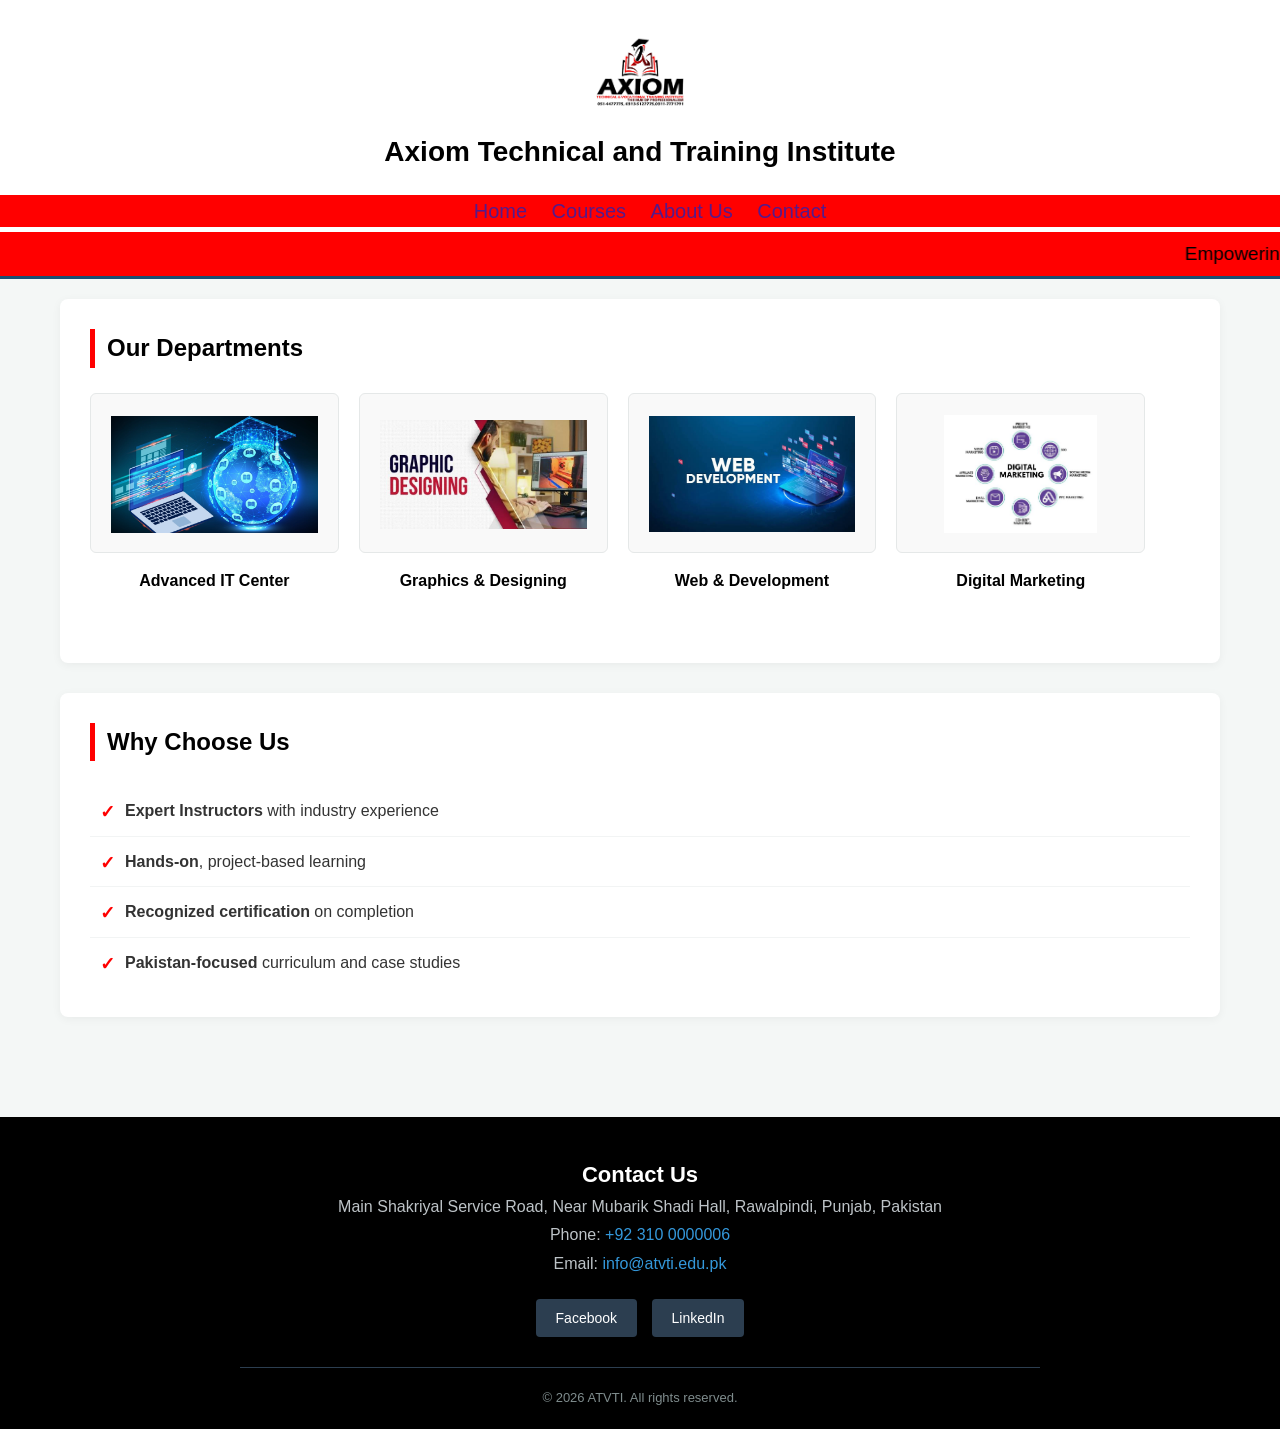
<file: day 3/index.html>
<!DOCTYPE html>
<html lang="en">

<head>
    <meta charset="UTF-8">
    <meta name="viewport" content="width=device-width, initial-scale=1.0">
    <title>Axiom Technical and Training Institute</title>
    <link rel="stylesheet" href="style.css">
</head>

<body>

    <header>
        <div class="header-container">
            <img class="logo" src="images.png" alt="Axiom Technical and Training Institute Logo" height="100">
            <h1 class="main-heading">Axiom Technical and Training Institute</h1>
        </div>
        <div class="navigation">
            <nav>
                <a href="">Home</a>
                <a href="">Courses</a>
                <a href="">About Us</a>
                <a href="">Contact</a>
            </nav>
        </div>
        <marquee behavior="scroll" direction="left">
            <p class="marquee-text">Empowering the students across Pakistan with practical, industry-ready skills.</p>
        </marquee>
    </header>

    <main>
        <section class="section1">
            <h2 class="section-title">Our Departments</h2>

            <article class="departments-wrapper">

                <div class="card">
                    <div class="img-container">
                        <img class="image" src="Advance-IT-Course.png" alt="Advanced IT Center">
                    </div>
                    <h3>Advanced IT Center</h3>
                </div>

                <div class="card">
                    <div class="img-container">
                        <img class="image" src="graphics-designing.jpg" alt="Graphics and Designing">
                    </div>
                    <h3>Graphics &amp; Designing</h3>
                </div>

                <div class="card">
                    <div class="img-container">
                        <img class="image" src="web-dev.jpg" alt="Web and Development">
                    </div>
                    <h3>Web &amp; Development</h3>
                </div>

                <div class="card">
                    <div class="img-container">
                        <img class="image" src="digital-marketing.jpg" alt="Digital Marketing">
                    </div>
                    <h3>Digital Marketing</h3>
                </div>

                <div class="clear"></div>
            </article>
        </section>

        <section class="section2">
            <h2 class="section-title">Why Choose Us</h2>
            <ul class="benefits-list">
                <li><strong>Expert Instructors</strong> with industry experience</li>
                <li><strong>Hands-on</strong>, project-based learning</li>
                <li><strong>Recognized certification</strong> on completion</li>
                <li><strong>Pakistan-focused</strong> curriculum and case studies</li>
            </ul>
        </section>
    </main>

    <footer>
        <div class="footer-container">
            <h2>Contact Us</h2>
            <address>
                Main Shakriyal Service Road, Near Mubarik Shadi Hall, Rawalpindi, Punjab, Pakistan<br>
                Phone: <a href="tel:03000000000">+92 310 0000006</a><br>
                Email: <a href="mailto:info@atvti.edu.pk">info@atvti.edu.pk</a>
            </address>
            <nav aria-label="Social Media" class="social-nav">
                <a href="https://www.facebook.com/atvti/" target="_blank">Facebook</a>
                <a href="https://www.instagram.com/axiom.institute/" target="_blank">LinkedIn</a>
            </nav>
            <p class="copyright">&copy; 2026 ATVTI. All rights reserved.</p>
        </div>
    </footer>

</body>

</html>
</file>
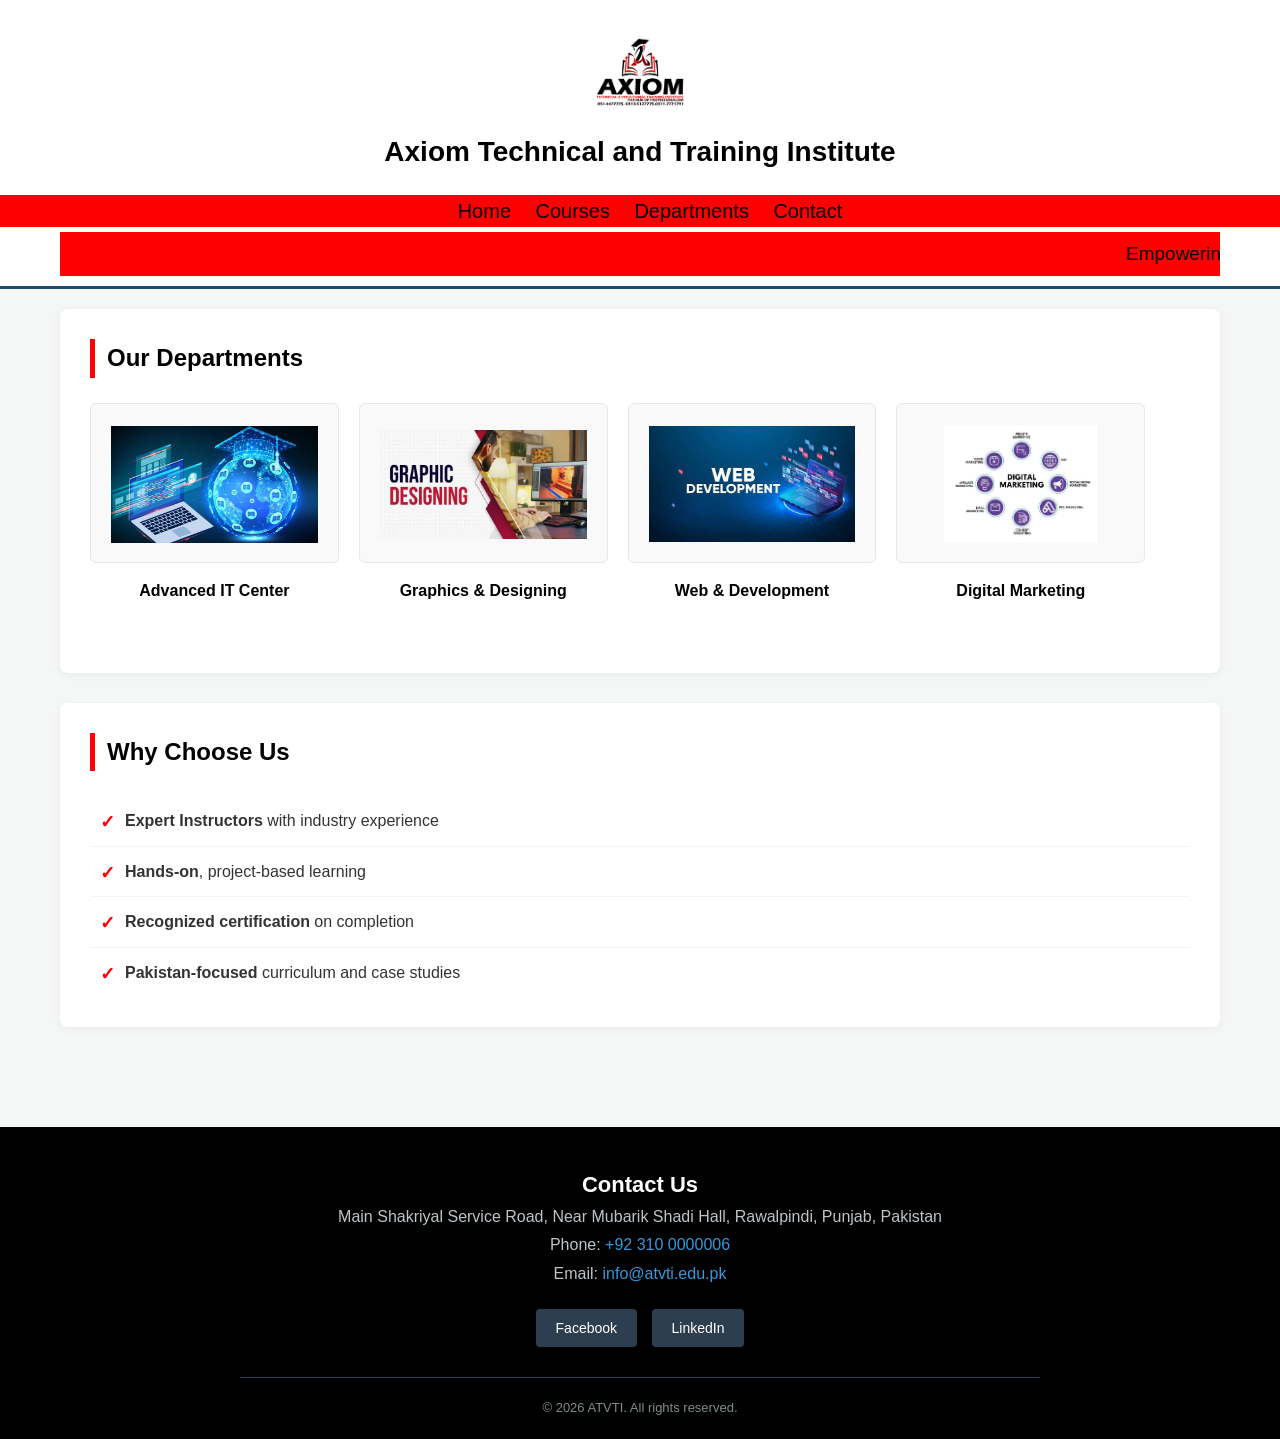
<file: day 4/index.html>
<!DOCTYPE html>
<html lang="en">

<head>
    <meta charset="UTF-8">
    <meta name="viewport" content="width=device-width, initial-scale=1.0">
    <title>Axiom Technical and Training Institute</title>
    <link rel="stylesheet" href="style.css">
</head>

<body>

<header>
        <div class="header-container">
            <img class="logo" src="images.png" alt="Axiom Technical and Training Institute Logo" height="100">
            <h1 class="main-heading">Axiom Technical and Training Institute</h1>
        </div>
        
        
        <div class="navigation main-nav" id="mainNav">
            <nav>
                <a href="./index.html">Home</a>
                <a href="../day 5/index.html">Courses</a>
                <a href="../day 5/task.html">Departments</a>
                <a href="#contact">Contact</a>
            </nav>
        </div>
        
        <div class="marquee-row">
            <marquee behavior="scroll" direction="left" >
                <p class="marquee-text">Empowering the students across Pakistan with practical, industry-ready skills.</p>
            </marquee>
            <button class="menu-toggle" id="menuToggle" aria-label="Toggle Navigation">&#9776;</button>
        </div>

    </header>

    <main>
        <section class="section1">
            <h2 class="section-title">Our Departments</h2>

            <article class="departments-wrapper">
                <div class="card">
                    <div class="img-container">
                        <img class="image" src="Advance-IT-Course.png" alt="Advanced IT Center">
                    </div>
                    <h3>Advanced IT Center</h3>
                </div>

                <div class="card">
                    <div class="img-container">
                        <img class="image" src="graphics-designing.jpg" alt="Graphics and Designing">
                    </div>
                    <h3>Graphics &amp; Designing</h3>
                </div>

                <div class="card">
                    <div class="img-container">
                        <img class="image" src="web-dev.jpg" alt="Web and Development">
                    </div>
                    <h3>Web &amp; Development</h3>
                </div>

                <div class="card">
                    <div class="img-container">
                        <img class="image" src="digital-marketing.jpg" alt="Digital Marketing">
                    </div>
                    <h3>Digital Marketing</h3>
                </div>

                <div class="clear"></div>
            </article>
        </section>

        <section class="section2">
            <h2 class="section-title">Why Choose Us</h2>
            <ul class="benefits-list">
                <li><strong>Expert Instructors</strong> with industry experience</li>
                <li><strong>Hands-on</strong>, project-based learning</li>
                <li><strong>Recognized certification</strong> on completion</li>
                <li><strong>Pakistan-focused</strong> curriculum and case studies</li>
            </ul>
        </section>
    </main>

    <footer>
        <div class="footer-container">
            <h2>Contact Us</h2>
            <address>
                Main Shakriyal Service Road, Near Mubarik Shadi Hall, Rawalpindi, Punjab, Pakistan<br>
                Phone: <a href="tel:03310000006">+92 310 0000006</a><br>
                Email: <a href="mailto:info@atvti.edu.pk">info@atvti.edu.pk</a>
            </address>
            <nav aria-label="Social Media" class="social-nav">
                <a href="https://www.facebook.com/atvti/" target="_blank">Facebook</a>
                <a href="https://www.instagram.com/axiom.institute/" target="_blank">LinkedIn</a>
            </nav>
            <p class="copyright">&copy; 2026 ATVTI. All rights reserved.</p>
        </div>
    </footer>

    <button id="backToTop" class="back-to-top" title="Go to top">&#8593;</button>

    <script>
        const menuToggle = document.getElementById('menuToggle');
        const mainNav = document.getElementById('mainNav');

        menuToggle.addEventListener('click', () => {
            mainNav.classList.toggle('active');
        });

        const backToTopButton = document.getElementById('backToTop');

        window.addEventListener('scroll', () => {
            if (window.scrollY > 100) {
                backToTopButton.classList.add('show');
            } else {
                backToTopButton.classList.remove('show');
            }
        });

        backToTopButton.addEventListener('click', () => {
            window.scrollTo({
                top: 0,
                behavior: 'smooth'
            });
        });
    </script>
</body>
</html>
</file>
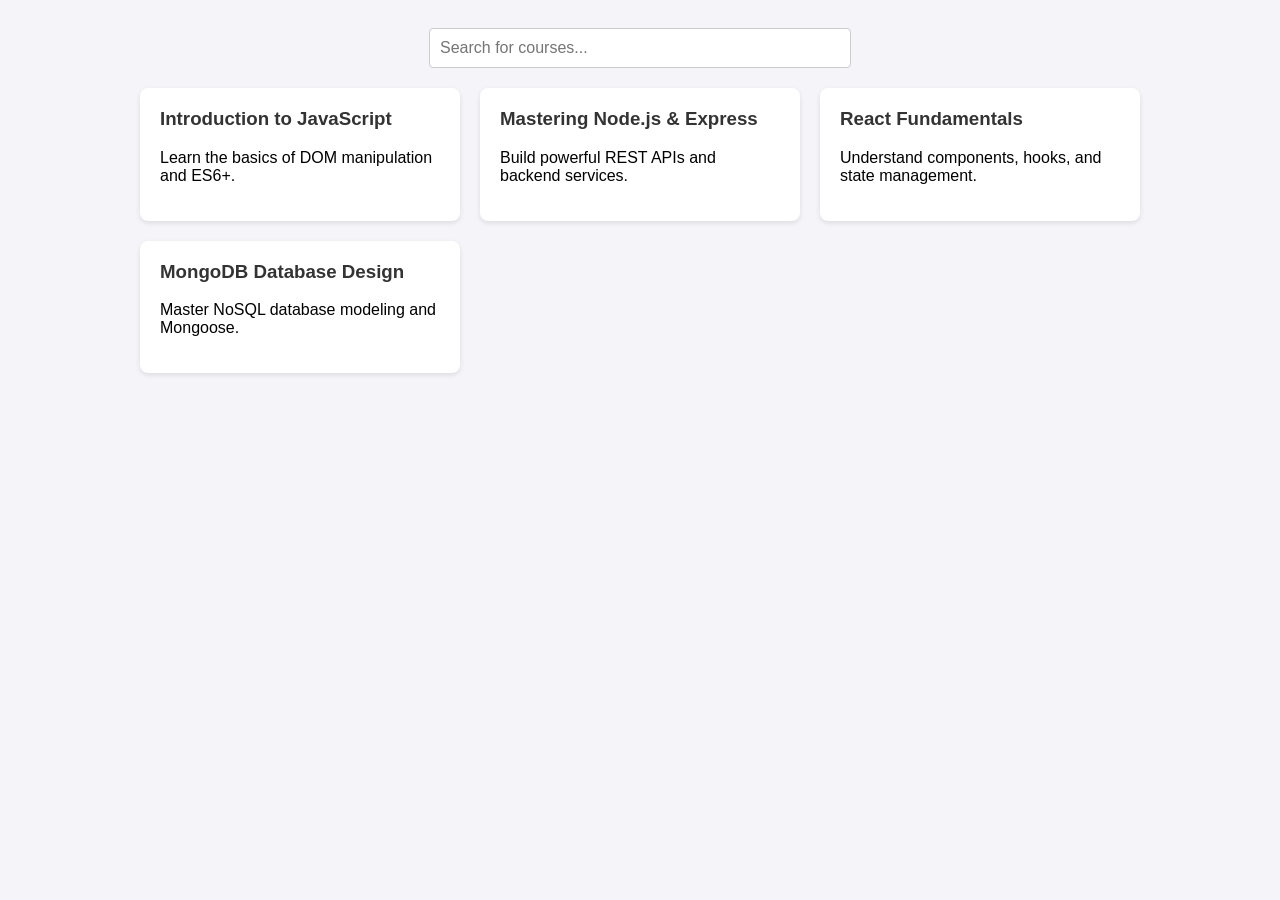
<file: day 5/index.html>
<!DOCTYPE html>
<html lang="en">
<head>
    <meta charset="UTF-8">
    <meta name="viewport" content="width=device-width, initial-scale=1.0">
    <title>Document</title>
    <style>
        body {
    font-family: Arial, sans-serif;
    padding: 20px;
    background-color: #f4f4f9;
}

.search-container {
    margin-bottom: 20px;
    text-align: center;
}

#course-search {
    width: 100%;
    max-width: 400px;
    padding: 10px;
    font-size: 16px;
    border: 1px solid #ccc;
    border-radius: 4px;
}

.courses-container {
    display: grid;
    grid-template-columns: repeat(auto-fill, minmax(250px, 1fr));
    gap: 20px;
    max-width: 1000px;
    margin: 0 auto;
}

.course-card {
    background: #fff;
    padding: 20px;
    border-radius: 8px;
    box-shadow: 0 2px 5px rgba(0,0,0,0.1);
    transition: transform 0.2s;
}

.course-card h3 {
    margin-top: 0;
    color: #333;
}
    </style>
</head>
<body>
    <!-- <p id="para">0</p>
    <button onclick="clic()">click</button> -->
<div class="search-container">
        <input type="text" id="course-search" placeholder="Search for courses...">
    </div>

    <div class="courses-container" id="courses-grid">
        <div class="course-card">
            <h3 class="course-title">Introduction to JavaScript</h3>
            <p>Learn the basics of DOM manipulation and ES6+.</p>
        </div>
        <div class="course-card">
            <h3 class="course-title">Mastering Node.js & Express</h3>
            <p>Build powerful REST APIs and backend services.</p>
        </div>
        <div class="course-card">
            <h3 class="course-title">React Fundamentals</h3>
            <p>Understand components, hooks, and state management.</p>
        </div>
        <div class="course-card">
            <h3 class="course-title">MongoDB Database Design</h3>
            <p>Master NoSQL database modeling and Mongoose.</p>
        </div>
    </div>

</body>
<script>
// 1. Select the search input and all the course cards using DOM selectors
const searchInput = document.getElementById('course-search');
const courseCards = document.querySelectorAll('.course-card');

// 2. Add an 'input' event listener to capture real-time typing
searchInput.addEventListener('input', (event) => {
    // Get the current value typed by the user and convert to lowercase for case-insensitive matching
    const query = event.target.value.toLowerCase();

    // 3. Loop through each course card using forEach
    courseCards.forEach((card) => {
        // Find the title element within the current card
        const titleElement = card.querySelector('.course-title');
        
        // Extract its text content and convert to lowercase
        const courseTitle = titleElement.textContent.toLowerCase();

        // 4. Check if the course title includes the searched query
        if (courseTitle.includes(query)) {
            // Keep the card visible if it matches
            card.style.display = 'block';
        } else {
            // Hide the card if it doesn't match
            card.style.display = 'none';
        }
    });
});

//     let number=10
//     function clic(){
//  let num=document.getElementById("para").innerHTML=number;
//     }
   
</script>
</html>
</file>
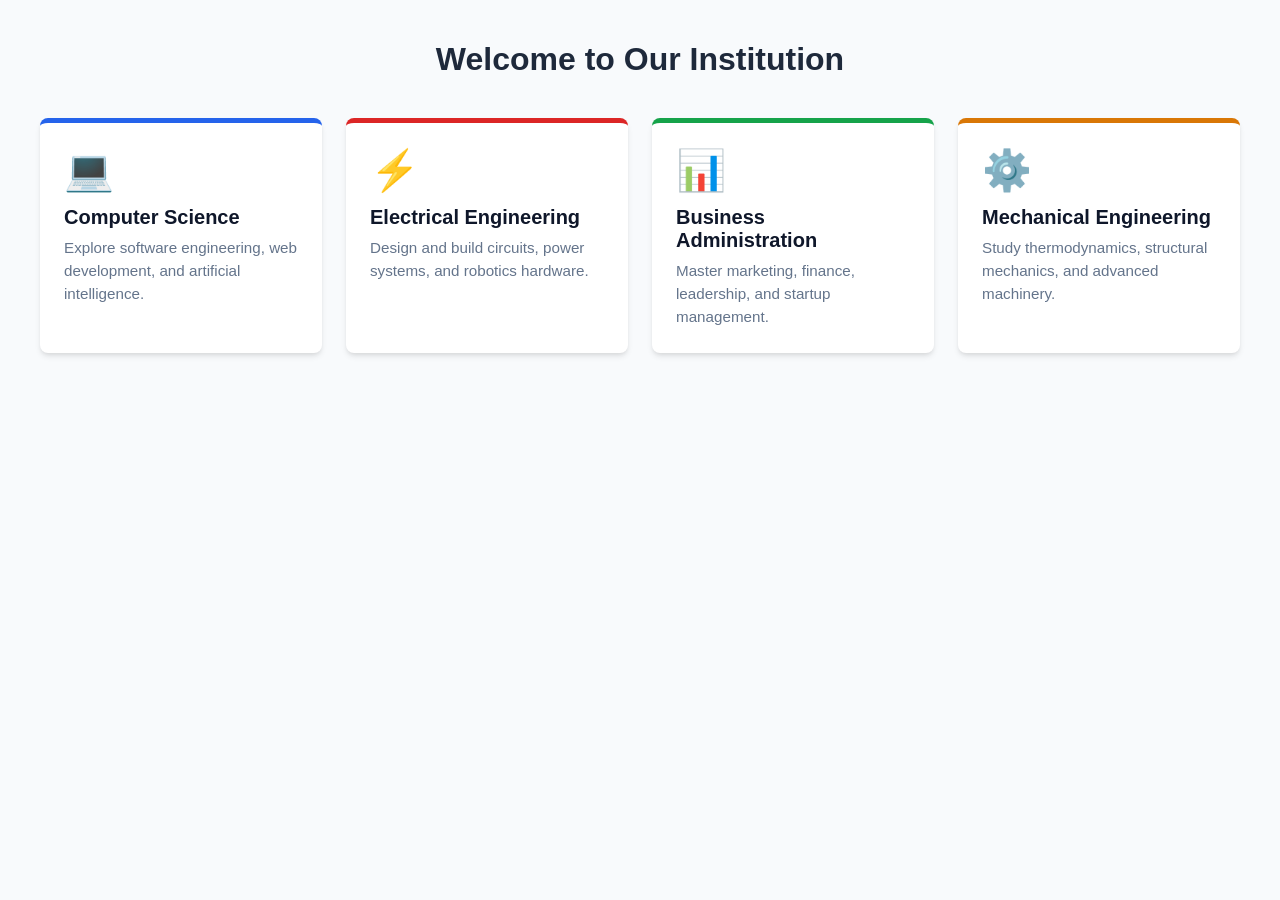
<file: day 5/task.html>
<!DOCTYPE html>
<html lang="en">
<head>
    <meta charset="UTF-8">
    <meta name="viewport" content="width=device-width, initial-scale=1.0">
    <title>Day 5</title>
    <style>body {
    font-family: 'Segoe UI', Tahoma, Geneva, Verdana, sans-serif;
    background-color: #f8fafc;
    margin: 0;
    padding: 20px;
}

header {
    text-align: center;
    margin-bottom: 40px;
}

header h1 {
    color: #1e293b;
}

.departments-grid {
    display: grid;
    grid-template-columns: repeat(auto-fit, minmax(250px, 1fr));
    gap: 24px;
    max-width: 1200px;
    margin: 0 auto;
}

.dept-card {
    background-color: #ffffff;
    padding: 24px;
    border-radius: 8px;
    box-shadow: 0 4px 6px -1px rgba(0, 0, 0, 0.1), 0 2px 4px -1px rgba(0, 0, 0, 0.06);
    transition: transform 0.2s ease;
}

.dept-card:hover {
    transform: translateY(-4px);
}

.dept-logo {
    font-size: 2.5rem;
    margin-bottom: 12px;
}

.dept-name {
    margin: 0 0 8px 0;
    color: #0f172a;
    font-size: 1.25rem;
}

.dept-desc {
    margin: 0;
    color: #64748b;
    font-size: 0.95rem;
    line-height: 1.5;
}</style>
</head>
<body>
    <header>
        <h1>Welcome to Our Institution</h1>
    </header>

    <div class="departments-grid" id="departments-container"></div>
</body>

<script>
const departments = [
    {
        name: "Computer Science",
        description: "Explore software engineering, web development, and artificial intelligence.",
        logo: "💻", 
        colour: "#2563eb" 
    },
    {
        name: "Electrical Engineering",
        description: "Design and build circuits, power systems, and robotics hardware.",
        logo: "⚡",
        colour: "#dc2626" 
    },
    {
        name: "Business Administration",
        description: "Master marketing, finance, leadership, and startup management.",
        logo: "📊",
        colour: "#16a34a" 
    },
    {
        name: "Mechanical Engineering",
        description: "Study thermodynamics, structural mechanics, and advanced machinery.",
        logo: "⚙️",
        colour: "#d97706" 
    }
];

const renderDepartments = (departmentsArray) => {
    const container = document.getElementById('departments-container');
    
    const cardTemplates = departmentsArray.map(dept => {
        return `
            <div class="dept-card" style="border-top: 5px solid ${dept.colour};">
                <div class="dept-logo">${dept.logo}</div>
                <h3 class="dept-name">${dept.name}</h3>
                <p class="dept-desc">${dept.description}</p>
            </div>
        `;
    });

    container.innerHTML = cardTemplates.join('');
};

renderDepartments(departments);</script>
</html>
</file>
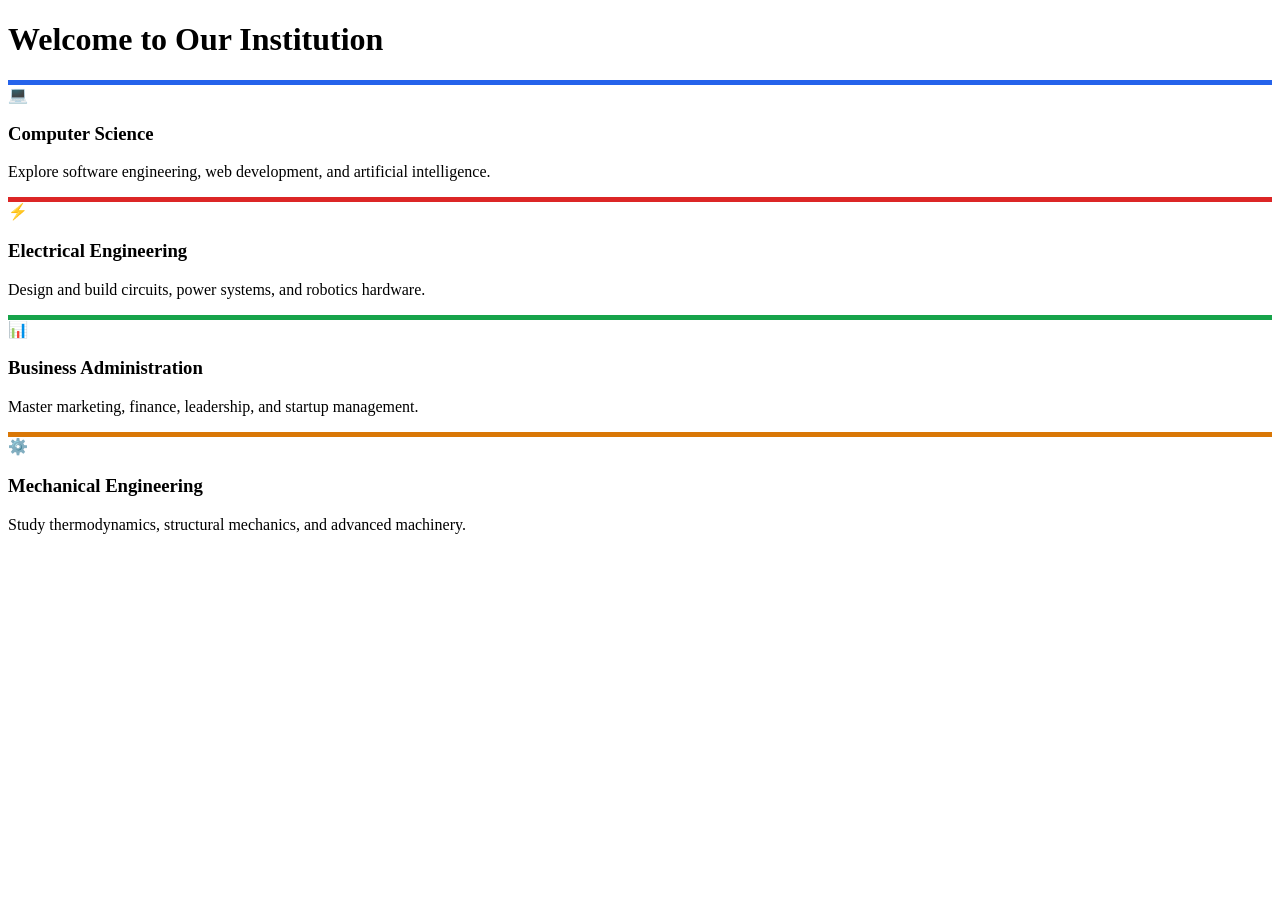
<file: day 5/task2.html>
<!DOCTYPE html>
<html lang="en">
<head>
    <meta charset="UTF-8">
    <meta name="viewport" content="width=device-width, initial-scale=1.0">
    <title>Fetch and Render Data</title>
<style>

#status-message {
    grid-column: 1 / -1;
    text-align: center;
    padding: 30px;
    font-size: 1.2rem;
    font-weight: 500;
    border-radius: 8px;
}

#status-message.loading {
    color: #2563eb;
    background-color: #eff6ff;
    border: 1px dashed #bfdbfe;
}

#status-message.error {
    color: #dc2626;
    background-color: #fef2f2;
    border: 1px solid #fca5a5;
}
</style></head>
<body>
    <header>
        <h1>Welcome to Our Institution</h1>
    </header>

    <div class="departments-grid" id="departments-container">
        <div id="status-message" class="loading">Loading departments, please wait...</div>
    </div>

    <script src="script.js"></script>

</body>
</html>
</file>
<file: day 3/style.css>
@media screen and (max-width: 768px) {
    .card {
        width: 100% !important;
        float: none !important;
        display: block !important;
        margin-bottom: 30px !important;
        padding: 0 15px !important;
    }

    .img-container {
        height: auto !important;
        line-height: normal !important;
        padding: 20px !important;
        text-align: center;
    }

    .image {
        max-width: 120px !important;
        height: auto !important;
    }

    .card h3 {
        height: auto !important;
        overflow: visible !important;
        font-size: 18px !important;
        margin-top: 15px !important;
        text-align: center;
    }

    .logo {
        float: none !important;
        display: block !important;
        margin: 0 auto 15px auto !important;
    }

    .main-nav {
        float: none !important;
        text-align: center !important;
    }

    .main-nav li {
        display: inline-block !important;
        margin: 5px 10px !important;
    }
}



* {
    box-sizing: border-box;
    margin: 0;
    padding: 0;
}

body {
    margin: 0;
    padding: 0;
    font-family: 'Segoe UI', Tahoma, Geneva, Verdana, sans-serif;
    background-color: #f4f7f6;
    color: #333333;
    line-height: 1.6;
}

main {
    max-width: 1200px;
    margin: 0 auto;
    padding: 20px;
}

.navigation {
    background-color: red;
    margin-bottom: 5px;

}

nav a {
    text-decoration: none;
    padding-left: 20px;
    font-size: 20px;
    transition: 0.5s;
}

nav a:hover {
    cursor: pointer;
    color: black;
    text-decoration: underline;
}

header {
    background-color: #ffffff;
    border-bottom: 3px solid #1b4f72;
    text-align: center;
    padding-top: 20px;
}

.header-container {
    max-width: 1200px;
    margin: 0 auto;
    padding: 0 20px;
}

.logo {
    display: block;
    margin: 0 auto 10px auto;
    max-height: 100px;
}

.main-heading {
    color: black;
    font-size: 28px;
    margin: 10px 0 20px 0;
    font-weight: 700;
}

marquee {
    background-color: red;
    display: block;
    padding: 2px 0;
}

.marquee-text {
    color: black;
    font-size: 19px;
    margin: 5px 0;
    font-weight: 500;
}

section {
    background-color: #ffffff;
    padding: 30px;
    margin-bottom: 30px;
    border-radius: 8px;
    box-shadow: 0 2px 10px rgba(0, 0, 0, 0.05);
}

.section-title {
    color: black;
    font-size: 24px;
    margin-top: 0;
    margin-bottom: 25px;
    border-left: 5px solid red;
    padding-left: 12px;
}

.departments-wrapper {
    margin: 0 -10px;
}

.card {
    width: 24%;
    float: left;
    padding: 0 10px;
    text-align: center;
    margin-bottom: 20px;
}

.img-container {
    background-color: #f9f9f9;
    border: 1px solid #e5e8e8;
    border-radius: 6px;
    padding: 20px;
    height: 160px;
    /* Fixed height container to keep items leveled */
    line-height: 120px;
    /* Vertical align hack for inline images */
}

.image {
    max-width: 100%;
    max-height: 100%;
    vertical-align: middle;
}

.card h3 {
    font-size: 16px;
    color: black;
    margin: 15px 0 5px 0;
    height: 40px;
    /* Forces uniform titles layout height */
    overflow: visible;
}

.clear {
    clear: both;
}

.benefits-list {
    list-style-type: none;
    padding: 0;
    margin: 0;
}

.benefits-list li {
    padding: 12px 15px 12px 35px;
    border-bottom: 1px solid #f2f4f4;
    position: relative;
    font-size: 16px;
}

.benefits-list li:last-child {
    border-bottom: none;
}

.benefits-list li::before {
    content: "✓";
    position: absolute;
    left: 10px;
    color: red;
    font-weight: bold;
    font-size: 18px;
}

footer {
    background-color: black;
    color: #bdc3c7;
    padding: 40px 20px 20px 20px;
    text-align: center;
    margin-top: 50px;
}

.footer-container {
    max-width: 800px;
    margin: 0 auto;
}

footer h2 {
    color: #ffffff;
    font-size: 22px;
    margin-top: 0;
}

address {
    font-style: normal;
    line-height: 1.8;
    margin-bottom: 20px;
}

footer a {
    color: #3498db;
    text-decoration: none;
}

footer a:hover {
    text-decoration: underline;
}

.social-nav {
    margin: 20px 0;
}

.social-nav a {
    display: inline-block;
    background-color: #2c3e50;
    color: #ffffff;
    padding: 8px 20px;
    margin: 0 5px;
    border-radius: 4px;
    text-decoration: none;
    font-size: 14px;
}

.social-nav a:hover {
    background-color: #e5e8e8;
    color: #1a252f;
    font-style: oblique;
    text-decoration: none;

}

.copyright {
    font-size: 13px;
    color: #7f8c8d;
    margin-top: 30px;
    border-top: 1px solid #2c3e50;
    padding-top: 20px;
}
</file>
<file: day 4/style.css>
@media screen and (max-width: 768px) {
    .header-container {
        padding: 15px 20px !important;
    }
    .card {
        width: 100% !important;
        float: none !important;
        display: block !important;
        margin-bottom: 30px !important;
        padding: 0 15px !important;
    }
    .img-container {
        height: auto !important;
        line-height: normal !important;
        padding: 20px !important;
        text-align: center;
    }
    .image {
        max-width: 120px !important;
        height: auto !important;
    }
    .card h3 {
        height: auto !important;
        overflow: visible !important;
        font-size: 18px !important;
        margin-top: 15px !important;
        text-align: center;
    }


    .logo {
        float: left !important; 
        display: block !important;
        margin: 0 auto 10px auto !important;
        height: 70px !important;
    }

    .main-heading {
        font-size: 20px !important;
        text-align: center !important;
        margin: 10px 0 !important;
        display: block !important;
    }

    .marquee-row {
        align-items: center !important;
        padding: 0 20px 15px !important;
        flex-direction: row !important;
        justify-content: space-between !important;
    }

    .marquee-row marquee {
        width: auto !important;
        flex: 1 !important;
    }

    .menu-toggle {
        display: block !important;
        margin-top: 0 !important; 
        background-color: #1b4f72;    
        color: white;
        padding: 5px 15px;
        border-radius: 4px;
        float: none !important;
        align-self: center;
    }

    .main-nav {
        display: none !important;
        width: 100% !important;
        float: none !important;
        background-color: #1b4f72;    
        padding: 10px 0;
        margin-top: 10px !important;
        clear: both !important;
    }

    .main-nav li {
        display: block !important;
        margin: 12px 0 !important;
        text-align: center;
    }

    .main-nav a {
        color: #ffffff !important;  
        font-size: 16px !important;
        display: block;
    }

    .main-nav.active {
        display: block !important;
    }
}
* {
    box-sizing: border-box;
    margin: 0;
    padding: 0;
}

body {
    margin: 0;
    padding: 0;
    font-family: 'Segoe UI', Tahoma, Geneva, Verdana, sans-serif;
    background-color: #f4f7f6;
    color: #333333;
    line-height: 1.6;
}

main {
    max-width: 1200px;
    margin: 0 auto;
    padding: 20px;
}

.navigation {
    
    background-color: red;
    margin-bottom: 5px;

}

nav a {
    color: black;
    text-decoration: none;
    padding-left: 20px;
    font-size: 20px;
    transition: 0.5s;
}

nav a:hover {
    cursor: pointer;
    color: black;
    text-decoration: underline;
}

header {
    background-color: #ffffff;
    border-bottom: 3px solid #1b4f72;
    text-align: center;
    padding-top: 20px;
}

.header-container {
    max-width: 1200px;
    margin: 0 auto;
    padding: 0 20px;
}
.header-container::after {
        content: "";
        display: table;
        clear: both;
    }
.logo {
    display: block;
    margin: 0 auto 10px auto;
    max-height: 100px;
}

.main-heading {
    color: black;
    font-size: 28px;
    margin: 10px 0 20px 0;
    font-weight: 700;
}

.marquee-row {
    max-width: 1200px;
    margin: 0 auto;
    padding: 0 20px 10px;
    display: flex;
    align-items: center;
    justify-content: space-between;
    gap: 12px;
}

.marquee-row marquee {
    flex: 1;
    min-width: 0;
    background-color: red;
    display: block;
    padding: 2px 0;
}

.menu-toggle {
    display: block;
    background-color: #1b4f72;
    color: white;
    padding: 5px 15px;
    border-radius: 4px;
    border: none;
    font-size: 24px;
    cursor: pointer;
    flex-shrink: 0;
}

.marquee-text {
    color: black;
    font-size: 19px;
    margin: 5px 0;
    font-weight: 500;
}

section {
    background-color: #ffffff;
    padding: 30px;
    margin-bottom: 30px;
    border-radius: 8px;
    box-shadow: 0 2px 10px rgba(0, 0, 0, 0.05);
}

.section-title {
    color: black;
    font-size: 24px;
    margin-top: 0;
    margin-bottom: 25px;
    border-left: 5px solid red;
    padding-left: 12px;
}

.departments-wrapper {
    margin: 0 -10px;
}

.card {
    width: 24%;
    float: left;
    padding: 0 10px;
    text-align: center;
    margin-bottom: 20px;
}

.img-container {
    background-color: #f9f9f9;
    border: 1px solid #e5e8e8;
    border-radius: 6px;
    padding: 20px;
    height: 160px;
    line-height: 120px;
}

.image {
    max-width: 100%;
    max-height: 100%;
    vertical-align: middle;
}

.card h3 {
    font-size: 16px;
    color: black;
    margin: 15px 0 5px 0;
    height: 40px;
    overflow: visible;
}

.clear {
    clear: both;
}

.benefits-list {
    list-style-type: none;
    padding: 0;
    margin: 0;
}

.benefits-list li {
    padding: 12px 15px 12px 35px;
    border-bottom: 1px solid #f2f4f4;
    position: relative;
    font-size: 16px;
}

.benefits-list li:last-child {
    border-bottom: none;
}

.benefits-list li::before {
    content: "✓";
    position: absolute;
    left: 10px;
    color: red;
    font-weight: bold;
    font-size: 18px;
}

footer {
    background-color: black;
    color: #bdc3c7;
    padding: 40px 20px 20px 20px;
    text-align: center;
    margin-top: 50px;
}

.footer-container {
    max-width: 800px;
    margin: 0 auto;
}

footer h2 {
    color: #ffffff;
    font-size: 22px;
    margin-top: 0;
}

address {
    font-style: normal;
    line-height: 1.8;
    margin-bottom: 20px;
}

footer a {
    color: #3498db;
    text-decoration: none;
}

footer a:hover {
    text-decoration: underline;
}

.social-nav {
    margin: 20px 0;
}

.social-nav a {
    display: inline-block;
    background-color: #2c3e50;
    color: #ffffff;
    padding: 8px 20px;
    margin: 0 5px;
    border-radius: 4px;
    text-decoration: none;
    font-size: 14px;
}

.social-nav a:hover {
    background-color: #e5e8e8;
    color: #1a252f;
    font-style: oblique;
    text-decoration: none;

}

.copyright {
    font-size: 13px;
    color: #7f8c8d;
    margin-top: 30px;
    border-top: 1px solid #2c3e50;
    padding-top: 20px;
}
.menu-toggle {
    display: none; 
    background: none;
    border: none;
    font-size: 28px;
    color: #1b4f72;
    cursor: pointer;
    flex-shrink: 0;
    margin-top: 0;
}
.back-to-top {
    position: fixed;
    bottom: 20px;
    right: 20px;
    background-color: #2e86c1;
    color: #ffffff;
    border: none;
    width: 45px;
    height: 45px;
    border-radius: 50%;
    font-size: 20px;
    font-weight: bold;
    cursor: pointer;
    box-shadow: 0 4px 10px rgba(0, 0, 0, 0.2);
    
    opacity: 0;
    visibility: hidden;
    transition: all 0.4s ease;
    z-index: 2000;
}

.back-to-top.show {
    opacity: 1;
    visibility: visible;
}

.back-to-top:hover {
    background-color: #1b4f72;
    transform: translateY(-3px);
}
</file>
